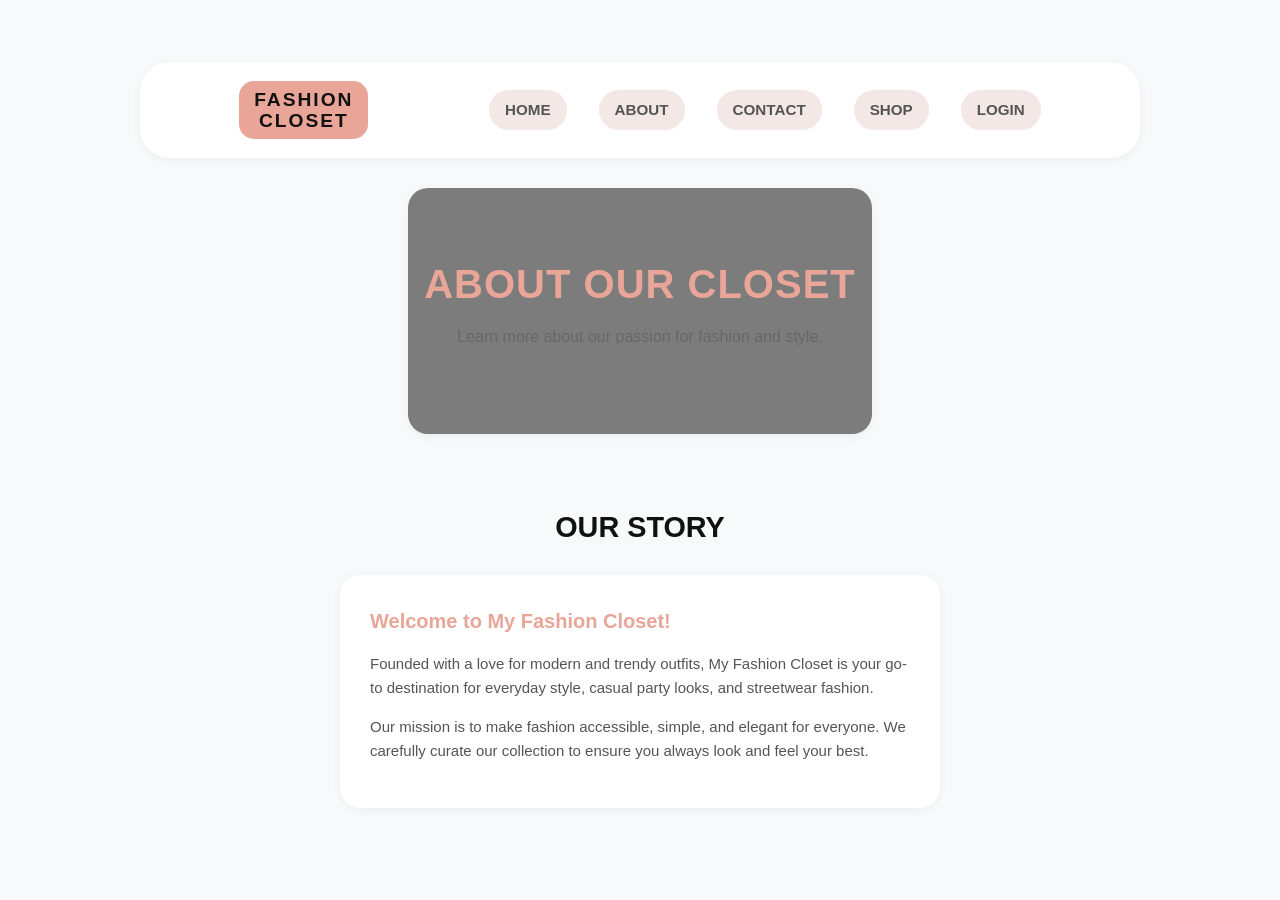
<file: about.html>
<!DOCTYPE html>
<html lang="en">

<head>
    <meta charset="UTF-8">
    <meta name="viewport" content="width=device-width, initial-scale=1.0">
    <title>About Us - My Fashion Closet</title>
    <link rel="stylesheet" href="style.css">
</head>

<body>
    <nav>
        <div class="logo">
            FASHION<br>CLOSET
        </div>
        <ul>
            <li><a href="index.html">Home</a></li>
            <li><a href="about.html">About</a></li>
            <li><a href="contact.html">Contact</a></li>
            <li><a href="shop.html">Shop</a></li>
            <li><a href="login.html">Login</a></li>
        </ul>
    </nav>
    <section class="hero">
        <h1>About Our Closet</h1>
        <p>Learn more about our passion for fashion and style.</p>
    </section>
    <section class="shop-section">
        <h2>Our Story</h2>

        <div class="about-card">
            <h3>Welcome to My Fashion Closet!</h3>
            <p>
                Founded with a love for modern and trendy outfits, My Fashion Closet is your go-to destination for
                everyday style, casual party looks, and streetwear fashion.
            </p>
            <p>
                Our mission is to make fashion accessible, simple, and elegant for everyone. We carefully curate our
                collection to ensure you always look and feel your best.
            </p>
        </div>

        </div>
    </section>

</body>

</html>
</file>
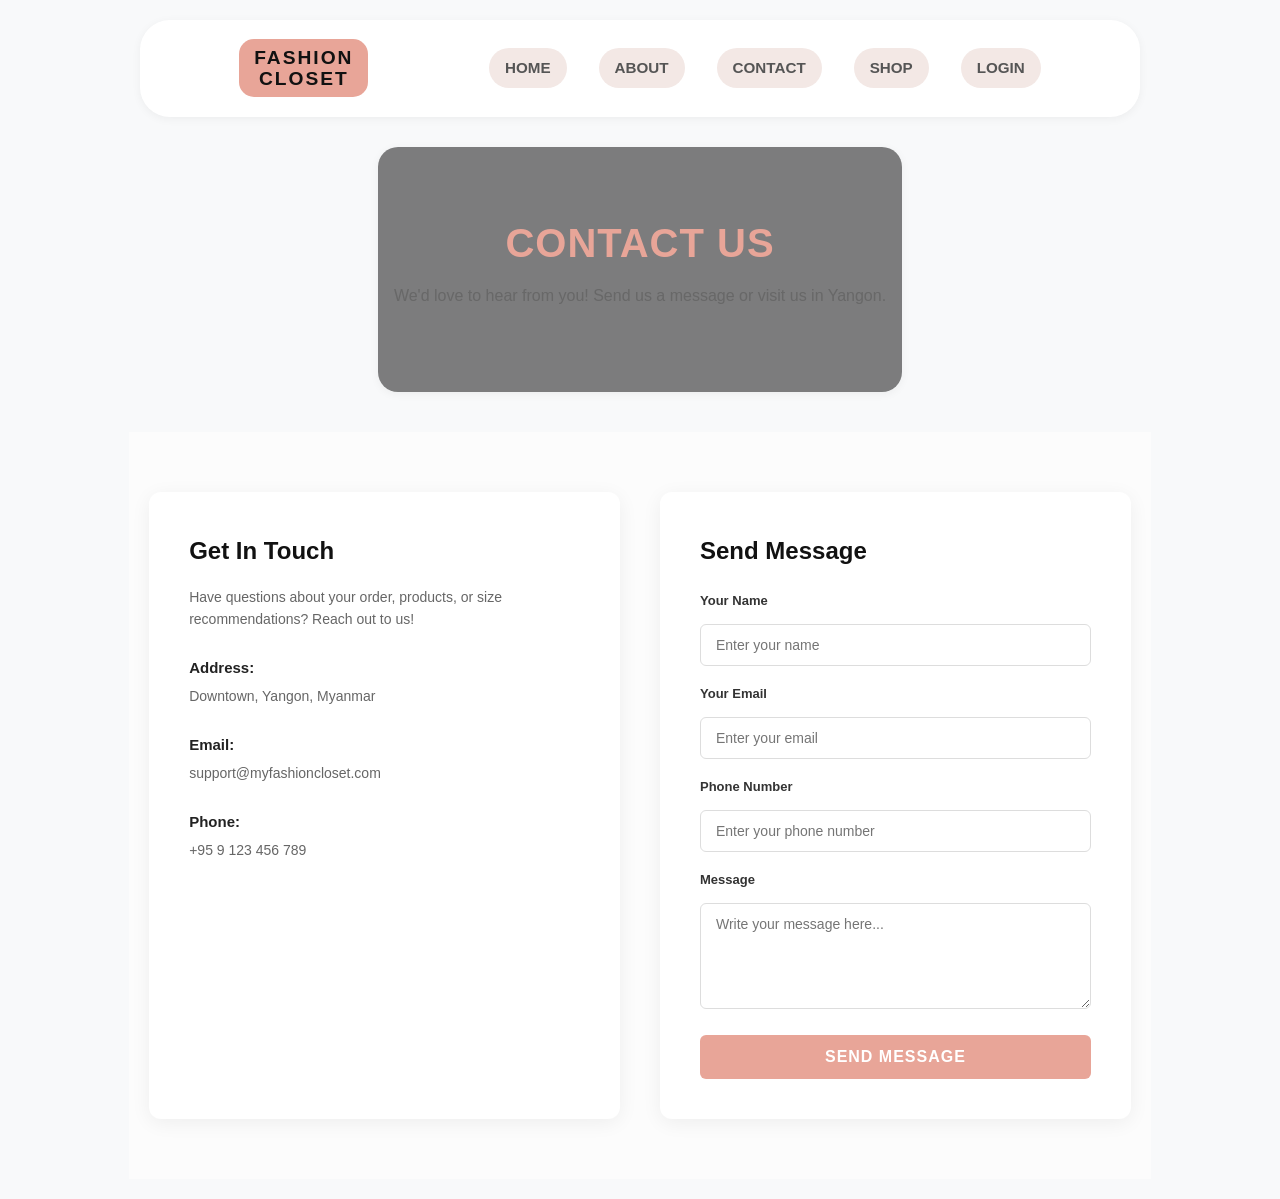
<file: contact.html>
<!DOCTYPE html>
<html lang="en">

<head>
    <meta charset="UTF-8">
    <meta name="viewport" content="width=device-width, initial-scale=1.0">
    <title>Contact Us - My Fashion Closet</title>
    <link rel="stylesheet" href="style.css">
</head>

<body>

    <nav>
        <div class="logo">
            FASHION<br>CLOSET
        </div>
        <ul>
            <li><a href="index.html">Home</a></li>
            <li><a href="about.html">About</a></li>
            <li><a href="contact.html" class="active">Contact</a></li>
            <li><a href="shop.html">Shop</a></li>
            <li><a href="login.html">Login</a></li>
        </ul>
    </nav>

    <section class="hero">
        <h1>Contact Us</h1>
        <p>We'd love to hear from you! Send us a message or visit us in Yangon.</p>
    </section>

    <section class="contact-section">
        <div class="contact-container">

            <div class="contact-info">
                <h2>Get In Touch</h2>
                <p>Have questions about your order, products, or size recommendations? Reach out to us!</p>

                <div class="info-item">
                    <strong>Address:</strong>
                    <p>Downtown, Yangon, Myanmar</p>
                </div>
                <div class="info-item">
                    <strong>Email:</strong>
                    <p>support@myfashioncloset.com</p>
                </div>
                <div class="info-item">
                    <strong>Phone:</strong>
                    <p>+95 9 123 456 789</p>
                </div>
            </div>

            <div class="contact-form-box">
                <h2>Send Message</h2>
                <form action="contact.php" method="POST" class="contact-form">
                    <div class="input-group">
                        <label for="name">Your Name</label>
                        <input type="text" id="name" name="name" placeholder="Enter your name" required>
                    </div>

                    <div class="input-group">
                        <label for="email">Your Email</label>
                        <input type="email" id="email" name="email" placeholder="Enter your email" required>
                    </div>

                    <div class="input-group">
                        <label for="phone">Phone Number</label>
                        <input type="tel" id="phone" name="phone" placeholder="Enter your phone number">
                    </div>

                    <div class="input-group">
                        <label for="message">Message</label>
                        <textarea id="message" name="message" rows="5" placeholder="Write your message here..."
                            required></textarea>
                    </div>

                    <button type="submit" class="submit-btn">Send Message</button>
                </form>
            </div>

        </div>
    </section>

</body>

</html>
</file>
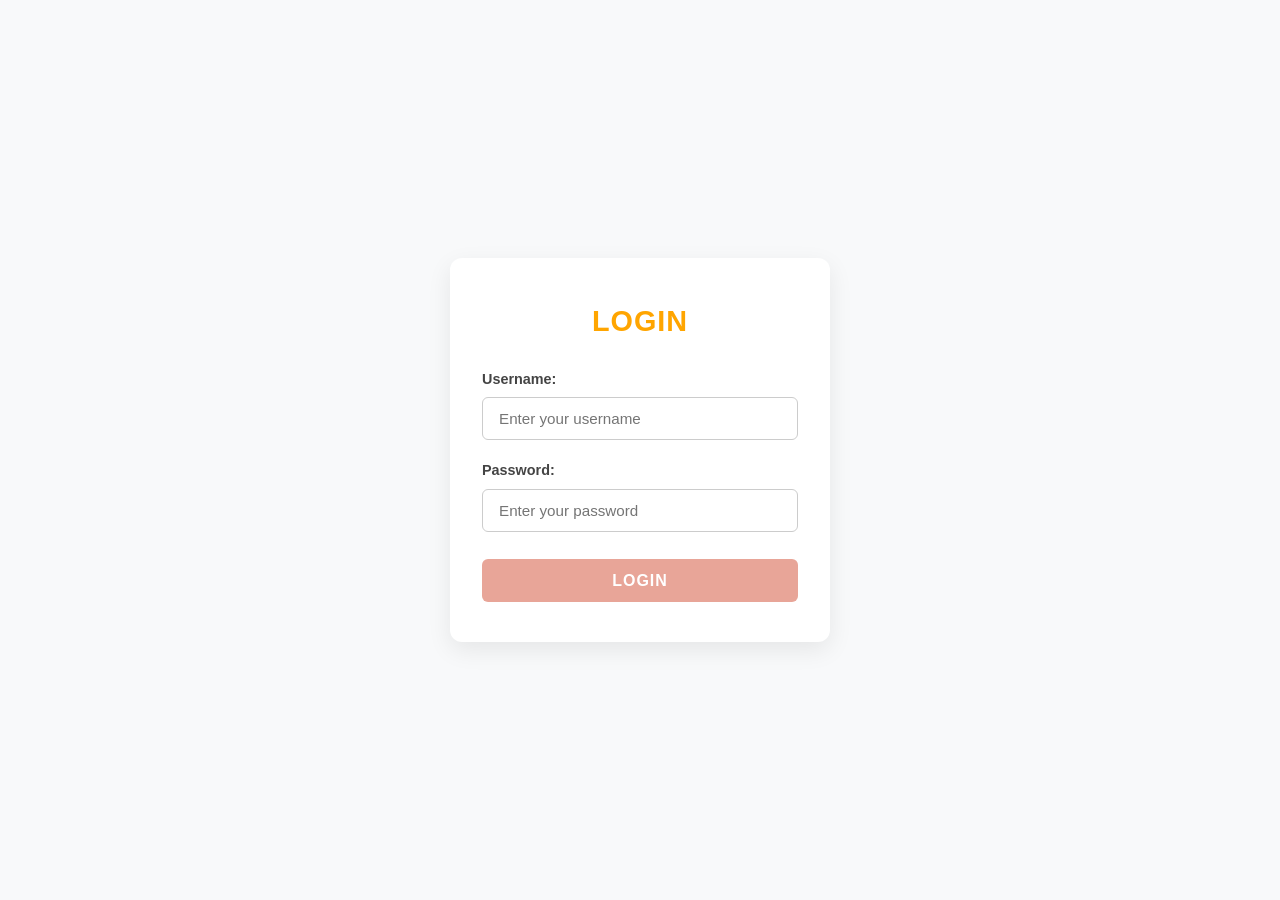
<file: login.html>
<!DOCTYPE html>
<html lang="en">

<head>
    <meta charset="UTF-8">
    <meta name="viewport" content="width=device-width, initial-scale=1.0">
    <title>Login - My Fashion Closet</title>
    <link rel="stylesheet" href="style.css">
</head>

<body>

    <div class="login-container">
        <h1>Login</h1>
        <form action="/login" method="POST">
            <div class="form-group">
                <label for="username">Username:</label>
                <input type="text" id="username" name="username" required placeholder="Enter your username">
            </div>

            <div class="form-group">
                <label for="password">Password:</label>
                <input type="password" id="password" name="password" required placeholder="Enter your password">
            </div>

            <button type="submit">Login</button>
        </form>
    </div>

</body>

</html>
</file>
<file: style.css>
body {
    flex-direction: column;

}

nav {
    width: 90%;
    max-width: 1000px;
    background-color: #ffffff;
    box-shadow: 0 4px 20px rgba(0, 0, 0, 0.05);
    padding: 15px 25px;
    display: flex;
    justify-content: space-between;
    align-items: center;
    border-radius: 50px;
    margin-bottom: 40px;
}

.logo {
    background-color: #e8a598;
    color: #ffffff;
    padding: 10px 22px;
    border-radius: 30px;
    font-weight: bold;
    font-size: 14px;
    text-align: center;
    letter-spacing: 1px;
}

nav ul {
    list-style: none;
    display: flex;
    gap: 10px;
}

nav ul li a {
    display: inline-block;
    background-color: #f3e8e5;
    color: #4a3e3d;
    text-decoration: none;
    padding: 8px 18px;
    border-radius: 20px;
    font-size: 14px;
    font-weight: 600;
    transition: all 0.3s ease;
}

nav ul li a:hover {
    background-color: #e8a598;
    color: #ffffff;
}

.hero-card {
    width: 90%;
    max-width: 800px;
    background-color: #ffffff;
    border-radius: 24px;
    padding: 60px 20px;
    text-align: center;
    box-shadow: 0 10px 30px rgba(0, 0, 0, 0.04);
}

.hero-card h1 {
    color: #e8a598;
    font-size: 32px;
    margin-bottom: 10px;
}

.hero-card p {
    color: #7a7a7a;
}

nav {
    background-color: #ffffff;
    padding: 15px 30px;
    display: flex;
    justify-content: space-between;
    align-items: center;
    border-radius: 30px;
    margin-bottom: 30px;
    box-shadow: 0 2px 10px rgba(0, 0, 0, 0.05);
}

.logo {
    background-color: #e8a598;
    color: #ffffff;
    padding: 8px 15px;
    border-radius: 15px;
    font-weight: bold;
    font-size: 12px;
    text-align: center;
}

nav ul {
    list-style: none;
    display: flex;
    gap: 10px;
}

nav ul li a {
    text-decoration: none;
    color: #333333;
    background-color: #f3e8e5;
    padding: 8px 16px;
    border-radius: 20px;
    font-size: 14px;
    font-weight: bold;
}

nav ul li a:hover {
    background-color: #e8a598;
    color: #ffffff;
}

.hero {
    background-color: #ffffff;
    padding: 40px 20px;
    text-align: center;
    border-radius: 20px;
    margin-bottom: 40px;
    box-shadow: 0 2px 10px rgba(0, 0, 0, 0.05);
}

.hero h1 {
    color: #e8a598;
    font-size: 28px;
    margin-bottom: 10px;
}

.hero p {
    color: #666666;
    margin-bottom: 20px;
}

.btn {
    display: inline-block;
    background-color: #e8a598;
    color: #ffffff;
    padding: 10px 20px;
    text-decoration: none;
    border-radius: 20px;
    font-weight: bold;
}

.shop-section {
    text-align: center;
}

.shop-section h2 {
    margin-bottom: 20px;
}

.product-grid {
    display: flex;
    justify-content: center;
    gap: 20px;
    flex-wrap: wrap;
}

.product-card {
    background-color: #ffffff;
    padding: 15px;
    border-radius: 15px;
    width: 250px;
    box-shadow: 0 2px 10px rgba(0, 0, 0, 0.05);
}

.product-card img {
    width: 100%;
    height: 280px;
    object-fit: cover;
    border-radius: 10px;
    margin-bottom: 10px;
}

.product-card h3 {
    font-size: 16px;
    margin-bottom: 5px;
}

.price {
    color: #e8a598;
    font-weight: bold;
    margin-bottom: 10px;
}

.buy-btn {
    background-color: #f3e8e5;
    color: #333333;
    border: none;
    padding: 8px 15px;
    border-radius: 15px;
    cursor: pointer;
    font-weight: bold;
}

.buy-btn:hover {
    background-color: #e8a598;
    color: #ffffff;
}

/* Navigation Bar */
nav {
    background-color: #ffffff;
    padding: 15px 30px;
    display: flex;
    justify-content: space-between;
    align-items: center;
    border-radius: 30px;
    margin-bottom: 30px;
    box-shadow: 0 2px 10px rgba(0, 0, 0, 0.05);
}

.logo {
    background-color: #e8a598;
    color: #ffffff;
    padding: 8px 15px;
    border-radius: 15px;
    font-weight: bold;
    font-size: 12px;
    text-align: center;
}

nav ul {
    list-style: none;
    display: flex;
    gap: 10px;
}

nav ul li a {
    text-decoration: none;
    color: #333333;
    background-color: #f3e8e5;
    padding: 8px 16px;
    border-radius: 20px;
    font-size: 14px;
    font-weight: bold;
    transition: all 0.3s ease;
}

nav ul li a:hover {
    background-color: #e8a598;
    color: #ffffff;
}

.hero {
    background-color: #ffffff;
    padding: 40px 20px;
    text-align: center;
    border-radius: 20px;
    margin-bottom: 40px;
    box-shadow: 0 2px 10px rgba(0, 0, 0, 0.05);
}

.hero h1 {
    color: #e8a598;
    font-size: 28px;
    margin-bottom: 10px;
}

.hero p {
    color: #666666;
    margin-bottom: 20px;
}

.btn {
    display: inline-block;
    background-color: #e8a598;
    color: #ffffff;
    padding: 10px 20px;
    text-decoration: none;
    border-radius: 20px;
    font-weight: bold;
    transition: background-color 0.3s;
}

.btn:hover {
    background-color: #d88e80;
}

.shop-section {
    text-align: center;
}

.shop-section h2 {
    margin-bottom: 20px;
}

.about-card {
    background-color: #ffffff;
    padding: 30px;
    border-radius: 20px;
    max-width: 600px;
    margin: 0 auto;
    text-align: left;
    box-shadow: 0 2px 10px rgba(0, 0, 0, 0.05);
}

.about-card h3 {
    color: #e8a598;
    font-size: 20px;
    margin-bottom: 15px;
}

.about-card p {
    color: #555555;
    line-height: 1.6;
    font-size: 15px;
    margin-bottom: 15px;
}


body {
    color: #333;
    line-height: 1.6;
}

a {
    text-decoration: none;
    color: inherit;
}

nav {
    display: flex;
    justify-content: space-between;
    align-items: center;
    padding: 1.2rem 8%;
    background-color: #ffffff;
    box-shadow: 0 2px 10px rgba(0, 0, 0, 0.05);
    position: sticky;
    top: 0;
    z-index: 1000;
}

nav .logo {
    font-weight: 800;
    font-size: 1.2rem;
    letter-spacing: 2px;
    line-height: 1.1;
    color: #111;
}

nav ul {
    display: flex;
    list-style: none;
    gap: 2rem;
}

nav ul li a {
    font-weight: 600;
    font-size: 0.95rem;
    text-transform: uppercase;
    color: #555;
    transition: color 0.3s ease;
}

nav ul li a:hover {
    color: #000;
}

.hero {
    background: linear-gradient(rgba(0, 0, 0, 0.5), rgba(0, 0, 0, 0.5)),
        url('https://images.unsplash.com/photo-1441986300917-64674bd600d8?auto=format&fit=crop&w=1500&q=80') center/cover no-repeat;
    color: #ffffff;
    text-align: center;
    padding: 4rem 1rem;
}

.hero h1 {
    font-size: 2.5rem;
    margin-bottom: 0.5rem;
    text-transform: uppercase;
}

.hero p {
    font-size: 1rem;
    opacity: 0.9;
}

.shop-section {
    max-width: 1200px;
    margin: 30px auto;
    padding: 0 15px;
}

.shop-section h2 {
    text-align: center;
    font-size: 1.8rem;
    color: #111;
    margin-bottom: 25px;
    text-transform: uppercase;
}

.products-container {
    display: grid;
    grid-template-columns: repeat(auto-fill, minmax(260px, 1fr));
    gap: 20px;
}

.product-grid {
    background-color: #ffffff;
    border-radius: 10px;
    overflow: hidden;
    box-shadow: 0 4px 15px rgba(0, 0, 0, 0.08);
    display: flex;
    flex-direction: column;
    padding-bottom: 15px;
    transition: transform 0.3s ease, box-shadow 0.3s ease;
}

.product-grid:hover {
    transform: translateY(-5px);
    box-shadow: 0 8px 25px rgba(0, 0, 0, 0.12);
}

.product-grid img {
    width: 100%;
    height: 300px;
    object-fit: cover;
    display: block;
}

.product-grid h3 {
    font-size: 1.1rem;
    color: #222;
    margin: 12px 15px 4px 15px;
}

.product-grid .price {
    font-size: 1rem;
    font-weight: 700;
    color: #d90429;
    margin: 0 15px 6px 15px;
}

.product-grid .size,
.product-grid .color {
    font-size: 0.85rem;
    color: #666;
    margin: 0 15px 3px 15px;
}

.product-grid .buy-btn {
    margin: 12px 15px 0 15px;
    margin-top: auto;
    padding: 9px;
    background-color: #111;
    color: #fff;
    border: none;
    border-radius: 5px;
    font-size: 0.85rem;
    font-weight: 600;
    cursor: pointer;
    text-transform: uppercase;
    transition: background 0.3s ease;
}

.product-grid .buy-btn:hover {
    background-color: #333;
}

@media (max-width: 600px) {
    nav {
        flex-direction: column;
        gap: 0.8rem;
    }

    nav ul {
        gap: 1.2rem;
    }

    .products-container {
        grid-template-columns: repeat(2, 1fr);
        gap: 12px;
    }

    .product-grid img {
        height: 180px;
    }

    .product-grid h3 {
        font-size: 0.95rem;
        margin: 8px 10px 2px 10px;
    }

    .product-grid .price {
        font-size: 0.9rem;
        margin: 0 10px 4px 10px;
    }

    .product-grid .size,
    .product-grid .color {
        font-size: 0.75rem;
        margin: 0 10px 2px 10px;
    }

    .product-grid .buy-btn {
        margin: 8px 10px 0 10px;
        padding: 7px;
        font-size: 0.78rem;
    }
}

* {
    margin: 0;
    box-sizing: border-box;
    font-family: 'Segoe UI', Tahoma, Geneva, Verdana, sans-serif;
}

body {
    background-color: #f8f9fa;
    display: flex;
    justify-content: center;
    align-items: center;
    min-height: 100vh;
    padding: 20px;
}

.login-container {
    background-color: #ffffff;
    padding: 2.5rem 2rem;
    border-radius: 12px;
    box-shadow: 0 8px 24px rgba(0, 0, 0, 0.08);
    width: 100%;
    max-width: 380px;
}

h1 {
    text-align: center;
    color: orange;
    font-size: 1.8rem;
    margin-bottom: 1.5rem;
    text-transform: uppercase;
    letter-spacing: 1px;
}

form {
    display: flex;
    flex-direction: column;
}

.form-group {
    margin-bottom: 1.2rem;
    display: flex;
    flex-direction: column;
}

label {
    font-size: 0.9rem;
    font-weight: 600;
    color: #444444;
    margin-bottom: 0.4rem;
}

input[type="text"],
input[type="password"] {
    padding: 0.75rem 1rem;
    border: 1px solid #cccccc;
    border-radius: 6px;
    font-size: 0.95rem;
    outline: none;
    transition: border-color 0.3s ease, box-shadow 0.3s ease;
}

input[type="text"]:focus,
input[type="password"]:focus {
    border-color: orange;
    box-shadow: 0 0 0 3px rgba(0, 0, 0, 0.05);
}

button[type="submit"] {
    margin-top: 0.5rem;
    padding: 0.8rem;
    background-color: #e8a598;
    color: #ffffff;
    border: none;
    border-radius: 6px;
    font-size: 1rem;
    font-weight: 600;
    text-transform: uppercase;
    letter-spacing: 1px;
    cursor: pointer;
    transition: background-color 0.3s ease, transform 0.1s ease;
}

button[type="submit"]:hover {
    background-color: #333333;
}

button[type="submit"]:active {
    transform: scale(0.98);
}

/* Contact Page Layout */
.contact-section {
    padding: 60px 20px;
    display: flex;
    justify-content: center;
    background-color: #fcfcfc;
}

.contact-container {
    display: flex;
    gap: 40px;
    max-width: 1000px;
    width: 100%;
    flex-wrap: wrap;
    justify-content: center;
}

/* Info Box & Form Box Styles */
.contact-info,
.contact-form-box {
    flex: 1;
    min-width: 320px;
    background: #ffffff;
    padding: 40px;
    border-radius: 12px;
    box-shadow: 0 4px 20px rgba(0, 0, 0, 0.06);
}

.contact-info h2,
.contact-form-box h2 {
    margin-bottom: 15px;
    color: #111;
    font-size: 24px;
}

.contact-info p {
    color: #666;
    font-size: 14px;
    line-height: 1.6;
}

.info-item {
    margin-top: 25px;
}

.info-item strong {
    color: #222;
    font-size: 15px;
}

.info-item p {
    margin-top: 4px;
}

/* Contact Form Elements */
.contact-form {
    display: flex;
    flex-direction: column;
    gap: 18px;
    margin-top: 20px;
}

.input-group {
    display: flex;
    flex-direction: column;
    gap: 6px;
}

.input-group label {
    font-size: 13px;
    font-weight: 600;
    color: #333;
}

.input-group input,
.input-group textarea {
    padding: 12px 15px;
    border: 1px solid #ddd;
    border-radius: 6px;
    font-size: 14px;
    outline: none;
    transition: 0.3s;
    background-color: #fff;
}

.input-group input:focus,
.input-group textarea:focus {
    border-color: #000;
    box-shadow: 0 0 5px rgba(0, 0, 0, 0.1);
}

.submit-btn {
    padding: 14px;
    background-color: #000;
    color: #fff;
    border: none;
    border-radius: 6px;
    font-size: 15px;
    font-weight: 600;
    cursor: pointer;
    transition: 0.3s;
    margin-top: 10px;
}

.submit-btn:hover {
    background-color: #333;
}

.products-container {
    display: grid;
    grid-template-columns: repeat(3, 1fr);
    gap: 30px;
    max-width: 1200px;
    margin: 0 auto;
    padding: 20px;
}

.product-grid {
    background-color: #ffffff;
    border-radius: 15px;
    padding: 15px;
    box-shadow: 0 4px 15px rgba(0, 0, 0, 0.05);
    text-align: center;
    display: flex;
    flex-direction: column;
    justify-content: space-between;
}

.product-grid img {
    width: 100%;
    height: 280px;
    object-fit: cover;
    border-radius: 10px;
    margin-bottom: 12px;
}
</file>
